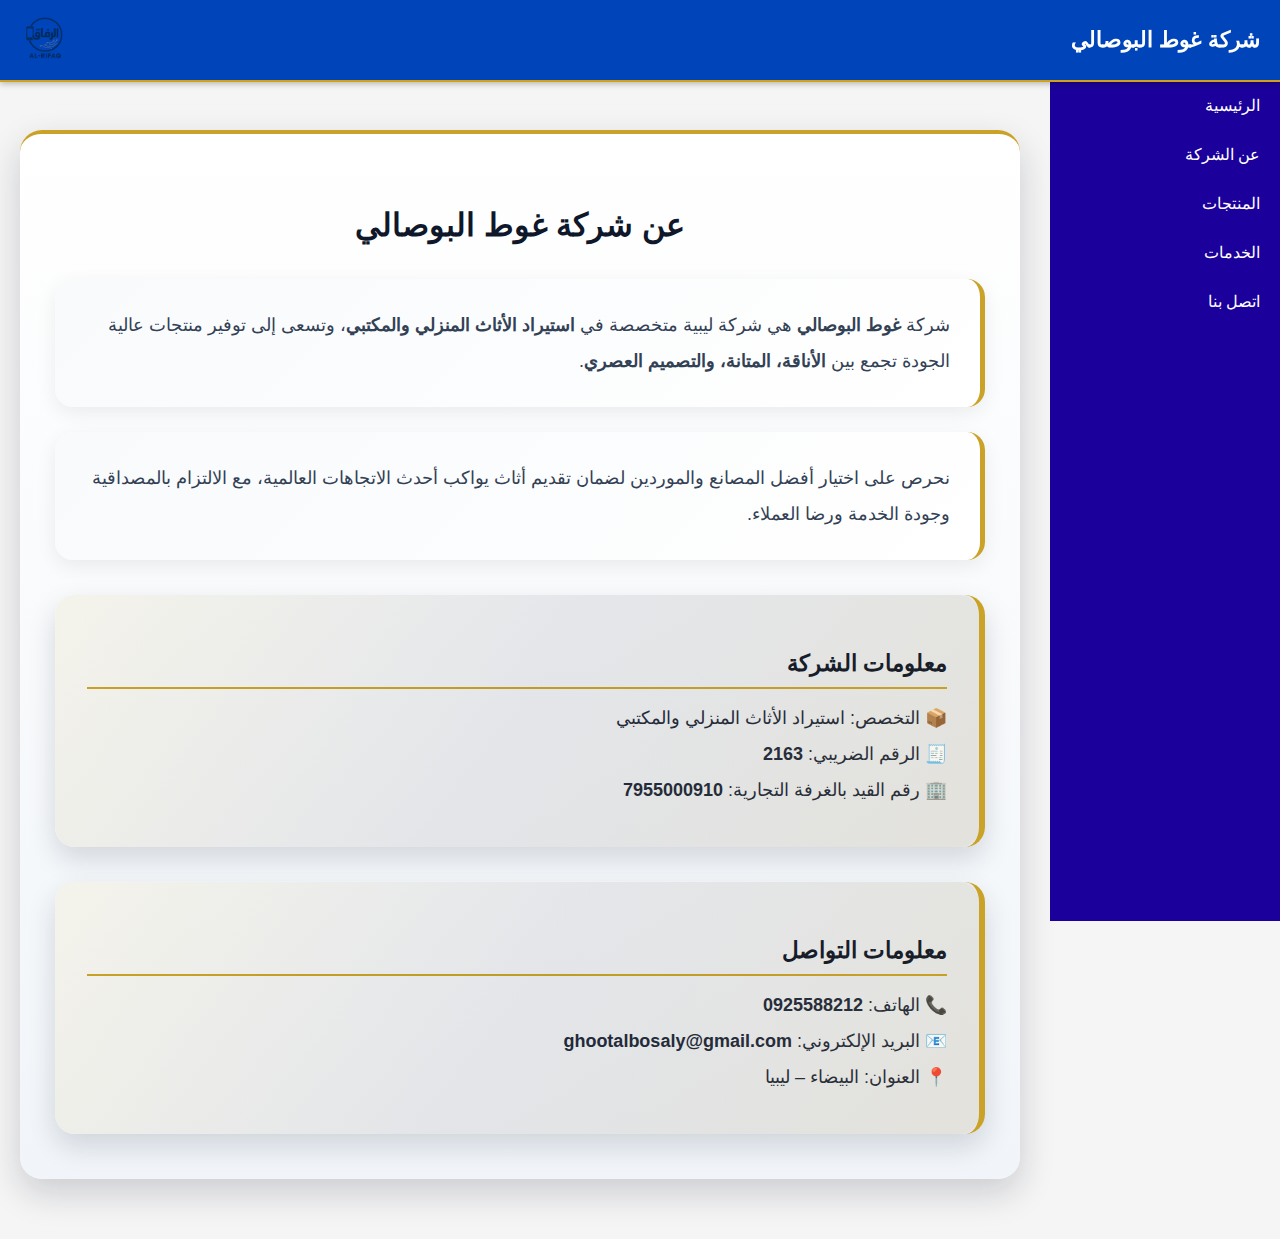
<file: pages/cotactus.html>
<!DOCTYPE html>
<html lang="ar" dir="rtl">
<head>
    <meta charset="UTF-8">
    <meta name="viewport" content="width=device-width, initial-scale=1.0">
    <title>عن الشركة | غوط البوصالي</title>

    <link rel="stylesheet" href="../style.css">
    <link rel="icon" type="image/png" href="/images/logo.png">

    <style>
        .about-container {
            background: linear-gradient(180deg, #ffffff, #f1f5f9);
            margin: 40px auto;
            padding: 45px 35px;
            border-radius: 22px;
            box-shadow: 0 14px 35px rgba(15,23,42,0.18);
            max-width: 950px;
            text-align: center;
            border-top: 4px solid #c9a227;
        }

        .about-container h2 {
            color: #0f172a;
            margin-bottom: 35px;
            font-size: 32px;
            font-weight: bold;
        }

        /* ===== كرت النص ===== */
        /* كرت النص – متدرج ومتناسق مع الموقع */
/* كرت النص – نفس لون بقية الكروت */
.text-card {
    background: linear-gradient(135deg, #f8fafc, #ffffff);
    padding: 28px 30px;
    border-radius: 18px;
    margin-bottom: 25px;
    box-shadow: 0 6px 20px rgba(0,0,0,0.07);
    border-right: 5px solid #c9a227; /* كما هو */
    text-align: right;
    transition: 0.3s ease;
}

.text-card:hover {
    transform: translateY(-4px);
    box-shadow: 0 12px 28px rgba(15,23,42,0.15);
}



        .text-card::before {
            content: "";
            position: absolute;
            top: 0;
            left: 0;
            width: 100%;
            height: 4px;
            background: linear-gradient(90deg, #0f172a, #c9a227);
        }

        .text-card p {
            color: #334155;
            line-height: 2;
            font-size: 18px;
            margin: 0;
        }

        /* ===== كروت المعلومات ===== */
        .info-box, .contact-box {
            background: linear-gradient(135deg, #f8fafc, #e5e7eb);
            padding: 32px;
            border-radius: 20px;
            margin-top: 35px;
            border-right: 6px solid #c9a227;
            box-shadow: 0 12px 28px rgba(15,23,42,0.15);
            text-align: right;
            transition: 0.35s ease;
            position: relative;
        }

        .info-box::before,
        .contact-box::before {
            content: "";
            position: absolute;
            inset: 0;
            border-radius: 20px;
            background: linear-gradient(
                120deg,
                rgba(201,162,39,0.08),
                rgba(15,23,42,0.05),
                rgba(201,162,39,0.08)
            );
            pointer-events: none;
        }

        .info-box:hover, .contact-box:hover {
            transform: translateY(-8px);
            box-shadow: 0 18px 40px rgba(15,23,42,0.22);
        }

        .info-box h3, .contact-box h3 {
            color: #0f172a;
            font-size: 23px;
            margin-bottom: 18px;
            border-bottom: 2px solid #c9a227;
            padding-bottom: 10px;
        }

        .info-box ul, .contact-box ul {
            list-style: none;
            padding: 0;
            margin: 0;
        }

        .info-box li, .contact-box li {
            font-size: 18px;
            margin-bottom: 14px;
            color: #1e293b;
        }
    </style>
</head>

<body>

<div id="navbar"></div>
<div id="sidebar-container"></div>

<div class="content">
    <div class="about-container">

        <h2>عن شركة غوط البوصالي</h2>

        <div class="text-card">
            <p>
                شركة <strong>غوط البوصالي</strong> هي شركة ليبية متخصصة في
                <strong>استيراد الأثاث المنزلي والمكتبي</strong>،
                وتسعى إلى توفير منتجات عالية الجودة تجمع بين
                <strong>الأناقة، المتانة، والتصميم العصري</strong>.
            </p>
        </div>

        <div class="text-card">
            <p>
                نحرص على اختيار أفضل المصانع والموردين لضمان تقديم
                أثاث يواكب أحدث الاتجاهات العالمية،
                مع الالتزام بالمصداقية وجودة الخدمة ورضا العملاء.
            </p>
        </div>

        <!-- معلومات الشركة -->
        <div class="info-box">
            <h3>معلومات الشركة</h3>
            <ul>
                <li>📦 التخصص: استيراد الأثاث المنزلي والمكتبي</li>
                <li>🧾 الرقم الضريبي: <strong>2163</strong></li>
                <li>🏢 رقم القيد بالغرفة التجارية: <strong>7955000910</strong></li>
            </ul>
        </div>

        <!-- معلومات التواصل -->
        <div class="contact-box">
            <h3>معلومات التواصل</h3>
            <ul>
                <li>📞 الهاتف: <strong>0925588212</strong></li>
                <li>📧 البريد الإلكتروني: <strong>ghootalbosaly@gmail.com</strong></li>
                <li>📍 العنوان: البيضاء – ليبيا</li>
            </ul>
        </div>

    </div>
</div>

<script src="../script.js"></script>
</body>
</html>
</file>
<file: style.css>
body {
    margin: 0;
    font-family: "Tajawal", sans-serif;
    background-color: #f5f5f5;
}

/* الشريط العلوي */
.d1 {
    display: flex;
    align-items: center;
    justify-content: space-between;
    background-color: #0044ba;
    color: white;
    padding: 10px 20px;
    position: fixed;
    top: 0;
    right: 0;
    left: 0;
    height: 60px;
    z-index: 1002;
    box-shadow: 0 2px 6px rgba(0, 0, 0, 0.25);
    border-bottom: 2px solid #d4a017; /* خط فاصل ذهبي أنيق */
}

.d1 button {
    background: none;
    border: none;
    color: white;
    font-size: 26px;
    cursor: pointer;
    display: none; /* يظهر فقط في الهاتف */
}

.h1 {
    margin: 0;
    font-size: 22px;
    text-align: center;
}

/* شعار الشركة */
#im1 {
    width: 50px;
    height: 50px;
    border-radius: 50%;
}

/* القائمة الجانبية */
.sidebar {
    position: fixed;
    top: 60px; /* أسفل الهيدر */
    right: 0;
    width: 230px;
    height: calc(100% - 60px);
    background-color: #1c009b;
    color: white;
    padding-top: 20px;
    transition: transform 0.3s ease;
    z-index: 1001;
    border-top: 1px solid rgba(255,255,255,0.3);
    overflow-y: auto; /* السماح بالتمرير إذا زادت العناصر */
}

.close-btn {
    position: absolute;
    top: 10px;
    left: 10px;
    font-size: 28px;
    background: none;
    border: none;
    color: white;
    cursor: pointer;
    display: none; /* يظهر فقط في الهاتف */
}

.sidebar a {
    display: block;
    color: white;
    padding: 15px 20px;
    text-decoration: none;
}

.sidebar a:hover {
    background-color: rgba(255, 255, 255, 0.2);
}

/* المحتوى الرئيسي */
.content {
    margin-top: 70px; /* لتجنب تداخل الهيدر */
    margin-right: 240px; /* لترك مساحة للسايدبار في الكمبيوتر */
    padding: 20px;
}

/* الخلفية الشفافة */
.overlay {
    display: none;
    position: fixed;
    top: 0;
    right: 0;
    width: 100%;
    height: 100%;
    background: rgba(0,0,0,0.4);
    z-index: 1000;
}

/* الهاتف */
@media (max-width: 768px) {
    .sidebar {
        transform: translateX(100%);
        top: 0;
        height: 100%;
        padding-top: 70px; /* منع اختفاء أول عنصر تحت الهيدر */
    }

    .sidebar.show {
        transform: translateX(0);
    }

    .d1 button {
        display: block;
    }

    .content {
        margin-right: 0;
    }

    .overlay.show {
        display: block;
    }

    .close-btn {
        display: block;
    }
}
</file>
